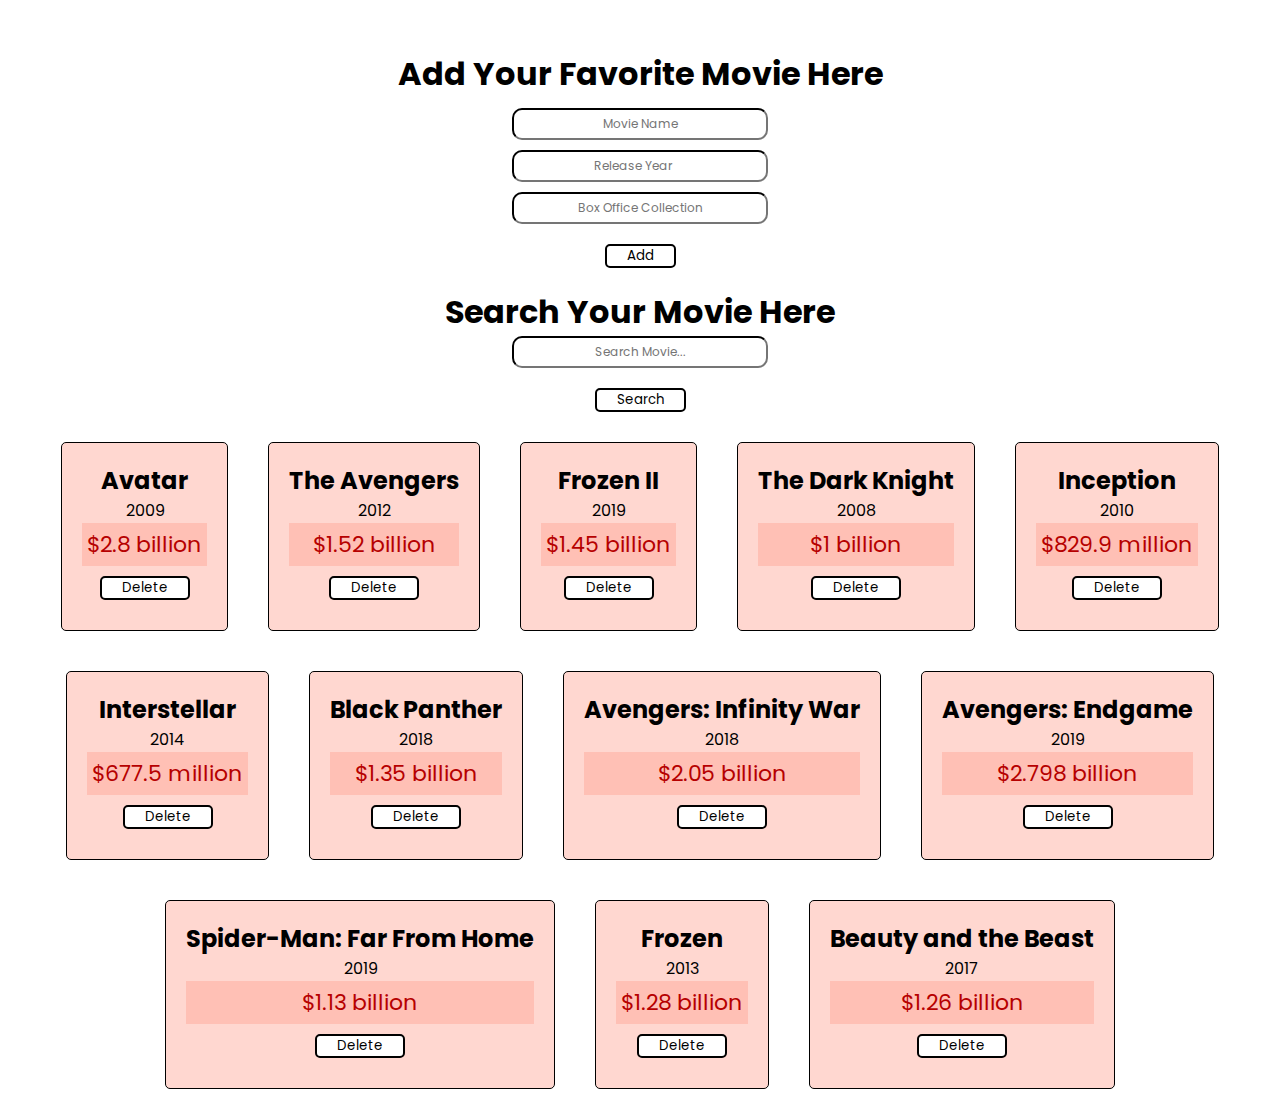
<file: index.html>
<!DOCTYPE html>

<html lang="en">

  <head>
    <meta charset="UTF-8" />
    <meta http-equiv="X-UA-Compatible" content="IE=edge" />
    <meta name="viewport" content="width=device-width, initial-scale=1.0" />

    <title>Movies Watchlist</title>

    <link rel="stylesheet" href="style.css" />
    <link rel="shortcut icon" href="favicon-movie.png" type="png">

    <script src="script.js"></script>
  </head>

  <body>

    <div class="searchMovie">

        <h3>Add Your Favorite Movie Here</h3>
        <input type="text" class="search" id="name" placeholder="Movie Name" />
        <input type="number" class="search" id="year" placeholder="Release Year" />
        <input
          type="text"
          class="search"
          id="collection"
          placeholder="Box Office Collection"
        />
        <button class="btn" onclick="addMovie()">Add</button>    
        <h3>Search Your Movie Here</h3>
        
    </div>
    
    <div class="search-wrapper">
      <input
        type="text"
        class="search"
        id="searchinput"
        placeholder="Search Movie..."
        onkeyup="filterMovie()"
      />
      <!-- searchMovie() for Characters Only -->
      <button class="btn" onclick="searchMovie()">Search</button>
    </div>

    <div id="demo"></div>

    <script>render(imdb);</script>

  </body>
</html>
</file>
<file: style.css>
@import url('https://fonts.googleapis.com/css2?family=Poppins:ital,wght@0,100;0,200;0,300;0,400;0,500;0,600;0,700;0,800;0,900;1,100;1,200;1,300;1,400;1,500;1,600;1,700;1,800;1,900&display=swap');

*{
    margin: 0;
    padding: 0;
    font-family: "Poppins", sans-serif;
    font-style: normal;
    text-align: center;
    transition: all 1s ease;
}  

.cards{
  width: fit-content;
  height: fit-content;
  margin: 20px;
  padding: 20px;
  background-color: rgba(255, 192, 181, 0.63);
  display: inline-block;
  border: 1px solid black;
  border-radius: 5px;
}

.title {
  font-size: 24px;
  font-weight: bold;
}

.collection {
  color: rgb(182, 0, 0);
  background-color: rgb(255, 192, 181);
  padding: 5px;
  font-size: 22px;
}

.search {
  border-radius: 10px;
  font-size: 12px;
  border-color: rgb(33, 33, 33);
  background-color: rgb(255, 255, 255);
}

.btn {
  border: 2px solid black;
  background-color: white;
  margin: 10px;
  padding: 0px 20px;
  border-radius: 5px;
}

body{
    margin-top: 50px;
}

button:hover{
    background-color: rgba(255, 255, 255, 0.781);
}

.cards:hover{
    transform: scale(1.1);
    transition: all 0.1s ease;
}

.searchMovie,.search-wrapper{
    display: flex;
    justify-content: center;
    align-items: center;
    flex-direction: column;
    gap: 10px;
    animation: colorChange 3s linear infinite;
}

h3{
  font-size: 2rem;
}

input{
  padding: 5px 10px;
}

@keyframes colorChange {
  0% {
    color: black;
  }
  10% {
    color: red;
  }
  20% {
    color: blue;
  }
  30% {
    color: green;
  }
  40% {
    color: yellow;
  }
  50% {
    color: orange;
  }
  60% {
    color: purple;
  }
  70% {
    color: cyan;
  }
  80% {
    color: magenta;
  }
  90% {
    color: navy;
  }
  100% {
    color: bisque;
  }
}

@media screen and (max-width: 450px) {
  h3{
    font-size: 1rem; /* Adjust the font size as needed */
  }
}
</file>
